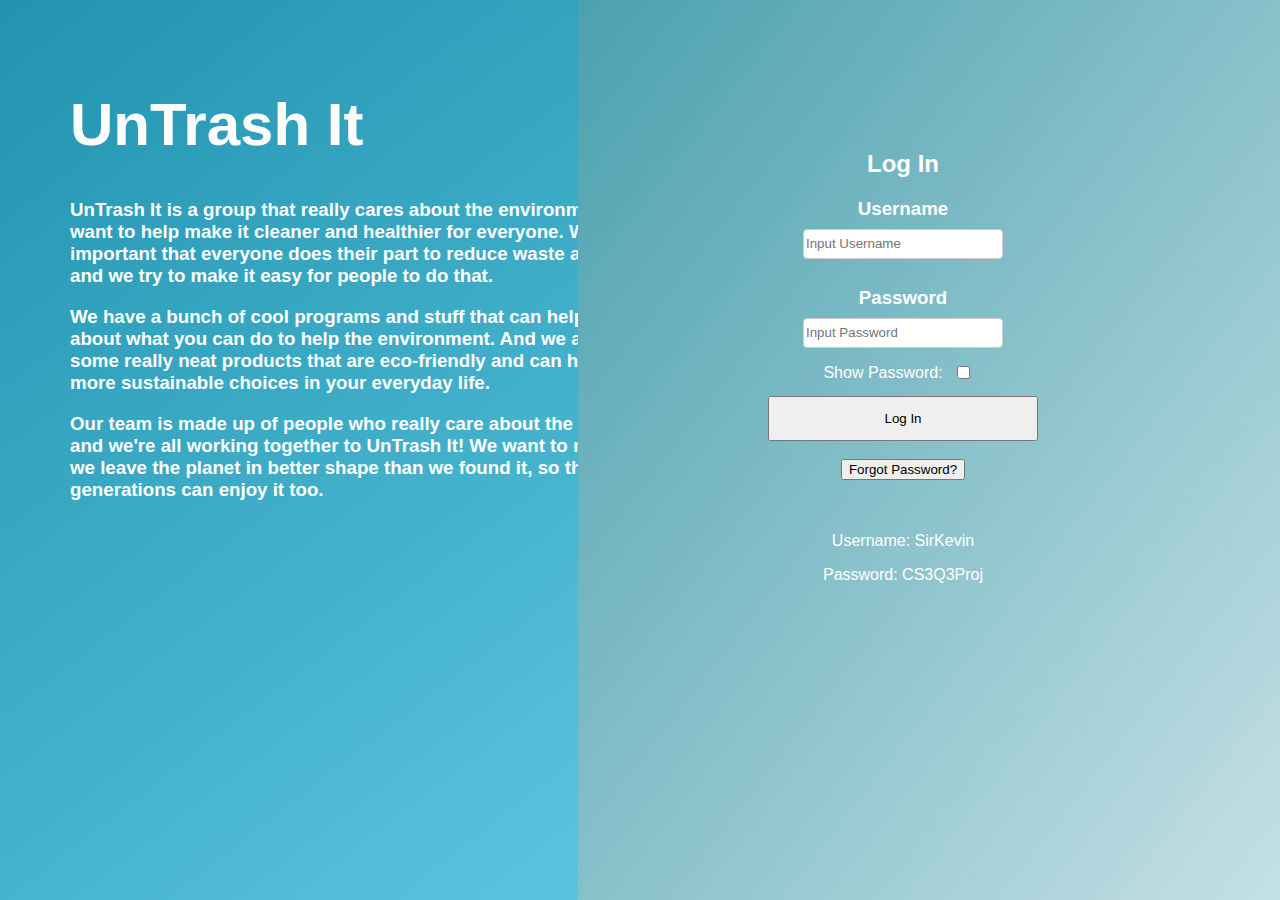
<file: index.html>
<!DOCTYPE html>
<html lang="en">
<head>
    <meta charset="UTF-8">
    <meta http-equiv="X-UA-Compatible" content="IE=edge">
    <meta name="viewport" content="width=device-width, initial-scale=1.0">
    <title>Document</title>
    <link href="styles.css" rel="stylesheet" type="text/css">
</head>
<body>
    <div id="big">
        <div id="move">
            <h1 id="title">UnTrash It</h1>
            <h3>UnTrash It is a group that really cares about the environment and we want to help make it cleaner and healthier for everyone. We think it's important that everyone does their part to reduce waste and pollution, and we try to make it easy for people to do that.</h3>
            <h3>We have a bunch of cool programs and stuff that can help you learn about what you can do to help the environment. And we also have some really neat products that are eco-friendly and can help you make more sustainable choices in your everyday life.</h3>
            <h3>Our team is made up of people who really care about the environment and we're all working together to UnTrash It! We want to make sure that we leave the planet in better shape than we found it, so that future generations can enjoy it too.</h3>
        </div>
    </div>
    <div id="logindiv">
        <div id="inslogin">
            <h2 id="loginsign">Log In</h2>
            <h3 id="usernamesign">Username</h3>
            <div id="userdiv">
                <input type="text" id="user" placeholder="Input Username">
            </div>
            <h3 id="passsign">Password</h3>
            <div id="passdiv">
                <input type="password" id="pass" placeholder="Input Password"><br>
                <p id="texta">Show Password: </p>
                <input type="checkbox" onclick="showpassword();" id="check">
            </div>
            <br>
            <button id="loginbutton" onclick="login();">Log In</button>
            <br><br>
            <button id="forgotpass">Forgot Password?</button>
            <h3 id="alerth3">Incorrect Username or Password</h3>
            <br><br><br>
            <p>Username: SirKevin</p>
            <p>Password: CS3Q3Proj</p>
        </div>  
    </div>
    <script src="script.js"></script>
</body>
</html>
</file>
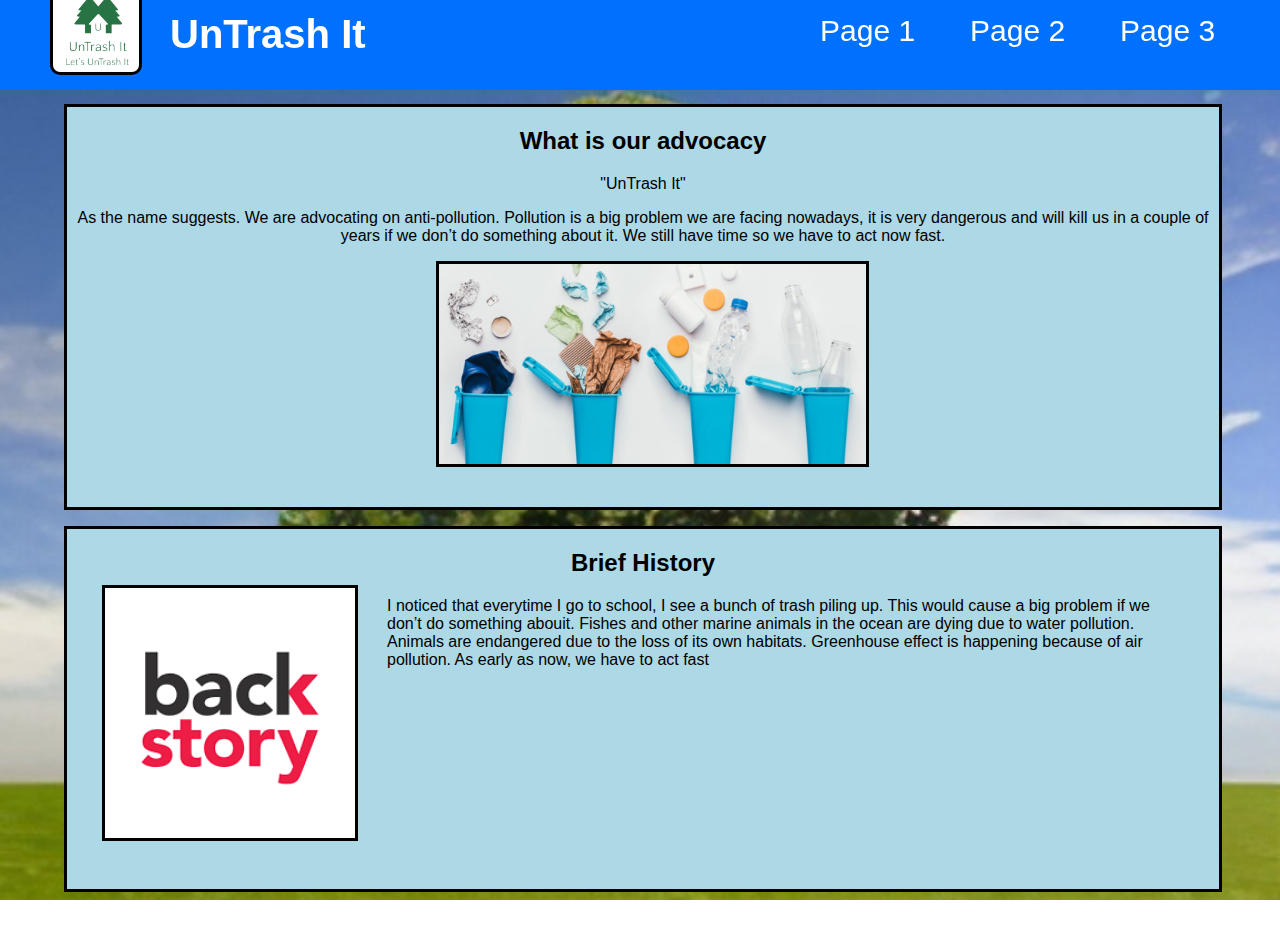
<file: mainwebsite/main.html>
<!DOCTYPE html>
<html>
<head>
	<title>Main</title>
	<link rel="stylesheet" type="text/css" href="css/file.css">
</head>
<body>
	<nav>
		<div id="insnav">
				<h1 id="ut">UnTrash It</h1>
			<div id="web1div">
				<a href="main.html" id="web1">Page 1</a>
			</div>
			<div id="web2div">
				<a href="link/file2.html" id="web2">Page 2</a>
			</div>
			<div id="web3div">
				<a href="link/file3.html" id="web3">Page 3</a>
			</div>
		</div>
		<img src="pic/logo.png" id="logo">
	</nav>
	<ul>
		<li></li>
		<li></li>
		<li></li>
		<li></li>
	</ul>
	<div id="advocacy">
		<h2 class="center">What is our advocacy</h2>
		<p class="center">"UnTrash It"</p>
		<p class="center">As the name suggests. We are advocating on anti-pollution. Pollution is a big problem we are facing nowadays, it is very dangerous and will kill us in a couple of years if we don’t do something about it. We still have time so we have to act now fast.</p>
		<img src="pic/pic1.jpg" id="img1">
	</div>
	<p></p>
	<div id="history">
		<h2 class="center">Brief History</h2>
		<p class="side">I noticed that everytime I go to school, I see a bunch of trash piling up. This would cause a big problem if we don’t do something abouit. Fishes and other marine animals in the ocean are dying due to water pollution. Animals are endangered due to the loss of its own habitats. Greenhouse effect is happening because of air pollution. As early as now, we have to act fast</p>
		<img src="pic/pic2.png" id="img2"> 
	</div>
</body>
</html>
</file>
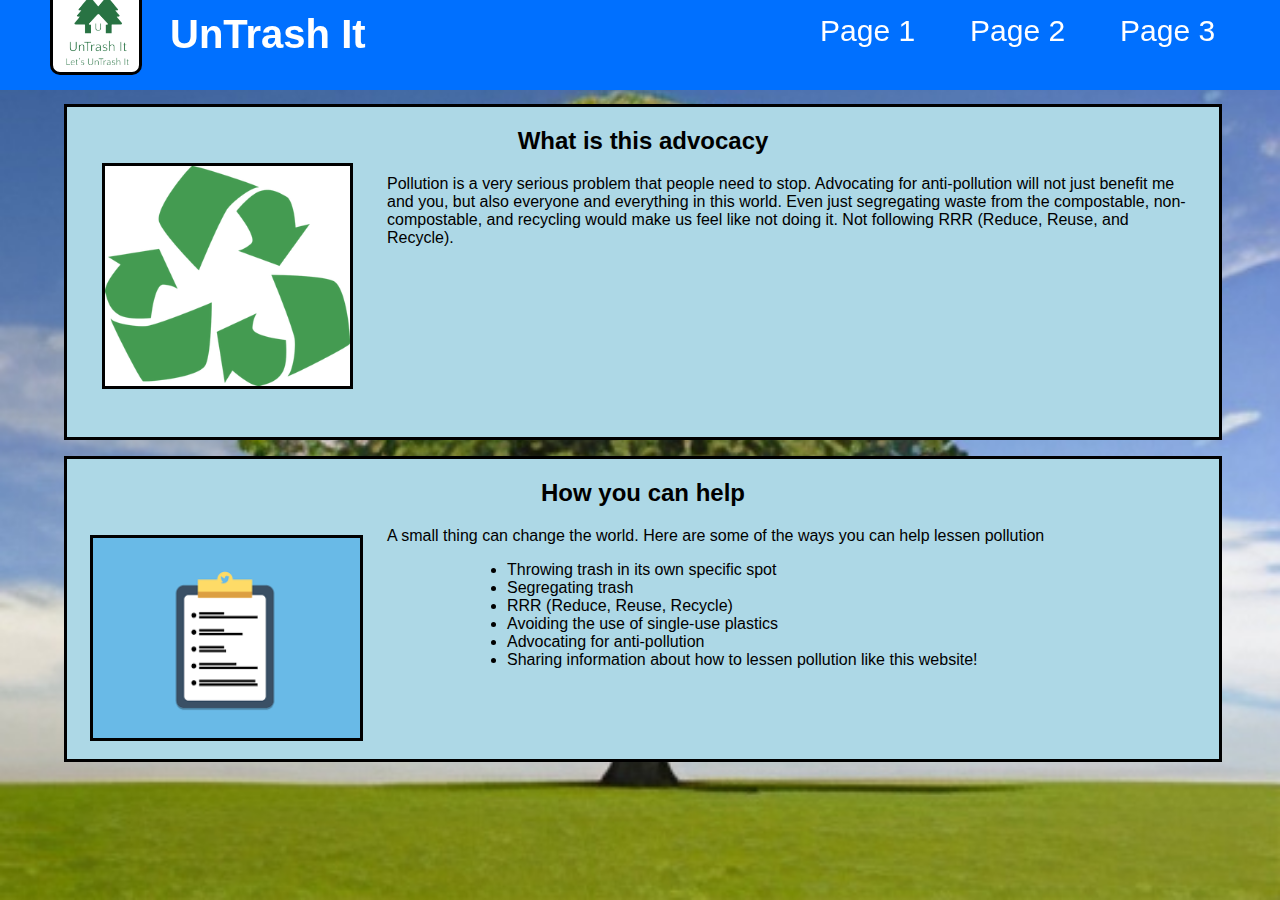
<file: mainwebsite/link/file2.html>
<!DOCTYPE html>
<html>
<head>
<title>Page 2</title>
	<link rel="stylesheet" type="text/css" href="../css/file.css">
</head>
<body>
	<nav>
		<div id="insnav">
				<h1 id="ut">UnTrash It</h1>
			<div id="web1div">
				<a href="../main.html" id="web1">Page 1</a>
			</div>
			<div id="web2div">
				<a href="file2.html" id="web2">Page 2</a>
			</div>
			<div id="web3div">
				<a href="file3.html" id="web3">Page 3</a>
			</div>
		</div>
		<img src="../pic/logo.png" id="logo">
	</nav>
	<ul>
		<li></li>
		<li></li>
		<li></li>
		<li></li>
	</ul>
	<div id="advocacy2">
		<h2 class="center">What is this advocacy</h2>
		<p class="side">Pollution is a very serious problem that people need to stop. Advocating for anti-pollution will not just benefit me and you, but also everyone and everything in this world. Even just segregating waste from the compostable, non-compostable, and recycling would make us feel like not doing it. Not following RRR (Reduce, Reuse, and Recycle).</p>
		<img src="../pic/pic3.png" id="img3">
	</div>
	<p></p>
	<div id="help">
		<h2 class="center">How you can help</h2>
		<p class="side">A small thing can change the world. Here are some of the ways you can help lessen pollution</p>
		<div id="list">
			<ul>
				<li>Throwing trash in its own specific spot</li>
				<li>Segregating trash</li>
				<li>RRR (Reduce, Reuse, Recycle)</li>
				<li>Avoiding the use of single-use plastics</li>
				<li>Advocating for anti-pollution</li>
				<li>Sharing information about how to lessen pollution like this website!</li>
			</ul>
		</div>
		<img src="../pic/pic4.png" id="img4"> 
	</div>
</body>
</html>
</file>
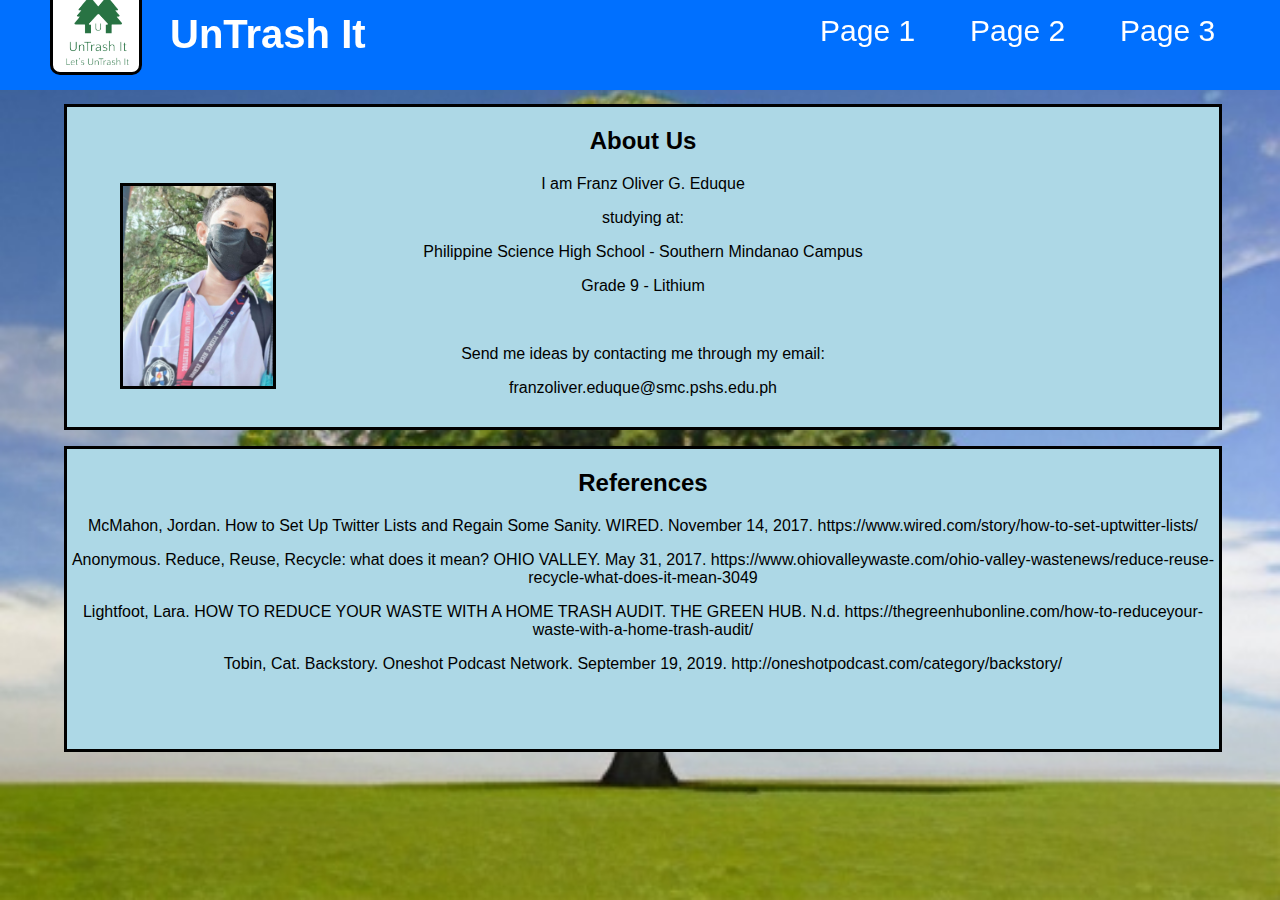
<file: mainwebsite/link/file3.html>
<!DOCTYPE html>
<html>
<head>
<title>Page 3</title>
	<link rel="stylesheet" type="text/css" href="../css/file.css">
</head>
<body>
	<nav>
		<div id="insnav">
				<h1 id="ut">UnTrash It</h1>
			<div id="web1div">
				<a href="../main.html" id="web1">Page 1</a>
			</div>
			<div id="web2div">
				<a href="file2.html" id="web2">Page 2</a>
			</div>
			<div id="web3div">
				<a href="file3.html" id="web3">Page 3</a>
			</div>
		</div>
		<img src="../pic/logo.png" id="logo">
	</nav>
	<ul>
		<li></li>
		<li></li>
		<li></li>
		<li></li>
	</ul>
	<div id="aboutus">
		<h2 class="center">About Us</h2>
		<div class="center">
			<p>I am Franz Oliver G. Eduque</p>
			<p>studying at:</p>
			<p>Philippine Science High School - Southern Mindanao Campus</p>
			<p>Grade 9 - Lithium</p>
			<p>‎ </p>
			<p>Send me ideas by contacting me through my email:</p>
			<p>franzoliver.eduque@smc.pshs.edu.ph</p>
		</div>
		<img src="../pic/pic5.jpg" id="img5">
	</div>
	<p></p>
	<div id="help">
		<h2 class="center">References</h2>
		<div class="center">
			<p>McMahon, Jordan. How to Set Up Twitter Lists and Regain Some Sanity. WIRED. November 14, 2017. https://www.wired.com/story/how-to-set-uptwitter-lists/</p>
			<p>Anonymous. Reduce, Reuse, Recycle: what does it mean? OHIO VALLEY. May 31, 2017. https://www.ohiovalleywaste.com/ohio-valley-wastenews/reduce-reuse-recycle-what-does-it-mean-3049</p>
			<p>Lightfoot, Lara. HOW TO REDUCE YOUR WASTE WITH A HOME TRASH AUDIT. THE GREEN HUB. N.d. https://thegreenhubonline.com/how-to-reduceyour-waste-with-a-home-trash-audit/</p>
			<p>Tobin, Cat. Backstory. Oneshot Podcast Network. September 19, 2019. http://oneshotpodcast.com/category/backstory/</p>
		</div>
</body>
</html>
</file>
<file: styles.css>
body {
    height: 100%;
    overflow-y: hidden;
}
#big {
    position: fixed;
    left: 0;
    top: 0;
    height: 100vh;
    width: 130vh;
    background-image: linear-gradient(to bottom right, #2193b0, #6dd5ed);
}
#move {
    position: relative;
    left: 70px;
    top: 50px;
    font-family: Helvetica;
    color: white;
    width: 50vw;
}
#title {
    font-size: 60px;
    width: 500px;
}
#logindiv {
    background-image: linear-gradient(to bottom right, #4ca1af, #c4e0e5);
    font-family: Helvetica;
    color: white;
    position: fixed;
    right: 0;
    top: 0;
    height: 100vh;
    width: 78vh;
}
#inslogin {
    height: 70vh;
    width: 50vh;
    position: relative;
    left: 100px;
    top: 80px;
    text-align: center;
}
#loginsign {
    position: relative;
    top: 50px;
    text-align: center;
}
#usernamesign {
    position: relative;
    top: 50px;
    text-align: center;
}
#userdiv {
    position: relative;
    top: 40px;
    text-align: center;
}
#user {
    font-family: Helvetica;
    border: 1px solid #ccc;
    border-radius: 4px;
    box-sizing: border-box;
    height: 30px;
    width: 200px;
}
#passsign {
    position: relative;
    top: 50px;
    text-align: center;
}
#passdiv {
    position: relative;
    top: 40px;
    text-align: center;
}
#pass {
    font-family: Helvetica;
    border: 1px solid #ccc;
    border-radius: 4px;
    box-sizing: border-box;
    height: 30px;
    width: 200px 
}
#texta {
    position: relative;
    left: -20px;
}
#check {
    position: relative;
    top: -35px;
    left: 60px;
}
#loginbutton {
    width: 30vh;
    height: 5vh;
    position: relative;
    cursor: pointer;
}
#alerth3 {
    color: red;
    position: relative;
    left: 20px;
    display: none;
    position: relative;
    left: -5px;
}
#forgotpass {
    cursor: pointer;
}
</file>
<file: mainwebsite/css/file.css>
#img1 {
	border-style: solid;
	border-color: black;
	margin-left: 32%;
	height: 200px;
}
#img2 {
	border-style: solid;
	border-color: black;
	background-color: blue;
	margin-left: 3%;
	height: 250px;
	position: relative;
	top: -100px;
}
#img3 {
	border-style: solid;
	border-color: black;
	background-color: white;
	margin-left: 3%;
	height: 220px;
	position: relative;
	top: -100px;
}
#img4 {
	border-style: solid;
	border-color: black;
	background-color: blue;
	margin-left: 2%;
	height: 200px;
	position: relative;
	top: -150px;
}
#img5 {
	border-style: solid;
	border-color: black;
	background-color: blue;
	margin-left: 2%;
	height: 200px;
	position: relative;
	top: -230px;
	left: 30px;
}
body {
	margin: 0;
	background-image: url('../pic/bg.jpg');
	background-repeat: no-repeat;
	background-attachment: fixed;
	background-size: 100% 100%;
	overflow-x: hidden;
}
nav {
	height: 100px;
	width: 100%;
	background-color: #0070FF;
	position: fixed;
	top: -10px;
	z-index: 1;
}
#insnav {
	position: relative;
	top: -30px;
}
nav h1 {
	color: white;
	font-family: sans-serif;
	position: relative;
	top: 25px;
	left: 100px;
	font-size: 40px;
}
#web1div {
	position: relative;
	top: -55px;
	left: 800px;
	width: 120px; 
	height: 50px;
	background-color: #0070FF;
	margin: 10px;
}
#web1 {
	margin: 10px;
	color: white;
	font-family: sans-serif;
	text-decoration: none;
	font-size: 30px;
	position: relative;
	top: 10px;
}
#web1div:hover {
	position: relative;
	top: -55px;
	left: 800px;
	width: 120px; 
	height: 50px;
	background-color: #8ABDFF;
	margin: 10px;
}
#web2div {
	position: relative;
	top: -115px;
	left: 950px;
	width: 120px; 
	height: 50px;
	background-color: #0070FF;
	margin: 10px;
}
#web2 {
	margin: 10px;
	color: white;
	font-family: sans-serif;
	text-decoration: none;
	font-size: 30px;
	position: relative;
	top: 10px;
}
#web2div:hover {
	position: relative;
	top: -115px;
	left: 950px;
	width: 120px; 
	height: 50px;
	background-color: #8ABDFF;
	margin: 10px;
}
#web3div {
	position: relative;
	top: -175px;
	left: 1100px;
	width: 120px; 
	height: 50px;
	background-color: #0070FF;
	margin: 10px;
}
#web3 {
	margin: 10px;
	color: white;
	font-family: sans-serif;
	text-decoration: none;
	font-size: 30px;
	position: relative;
	top: 10px;
}
#web3div:hover {
	position: relative;
	top: -175px;
	left: 1100px;
	width: 120px; 
	height: 50px;
	background-color: #8ABDFF;
	margin: 10px;
}
#advocacy {
	font-family: sans-serif;
	color: black;
	background-color: lightblue;
	border-color: black;
	border-style: solid;
	width: 90%;
	height: 400px;
	margin-left: 5%;
}
#advocacy2 {
	font-family: sans-serif;
	color: black;
	background-color: lightblue;
	border-color: black;
	border-style: solid;
	width: 90%;
	height: 330px;
	margin-left: 5%;
}
#help {
	font-family: sans-serif;
	color: black;
	background-color: lightblue;
	border-color: black;
	border-style: solid;
	width: 90%;
	height: 300px;
	margin-left: 5%;
}
.center {
	text-align: center;
}
.side {
	width: 800px;
	position: relative;
	left: 320px;
}
#history {
	font-family: sans-serif;
	color: black;
	background-color: lightblue;
	border-color: black;
	border-style: solid;
	width: 90%;
	height: 360px;
	margin-left: 5%;
}
#list {
	position: relative;
	left: 400px;
}
#aboutus {
	font-family: sans-serif;
	color: black;
	background-color: lightblue;
	border-color: black;
	border-style: solid;
	width: 90%;
	height: 320px;
	margin-left: 5%;
}
#logo {
	position: relative;
	top: -280px;
	left: 50px;
	background-color: white;
	height: 80px;
	border-style: solid;
	border-radius: 10px;
}
#ut {
	left: 170px;
}
</file>
